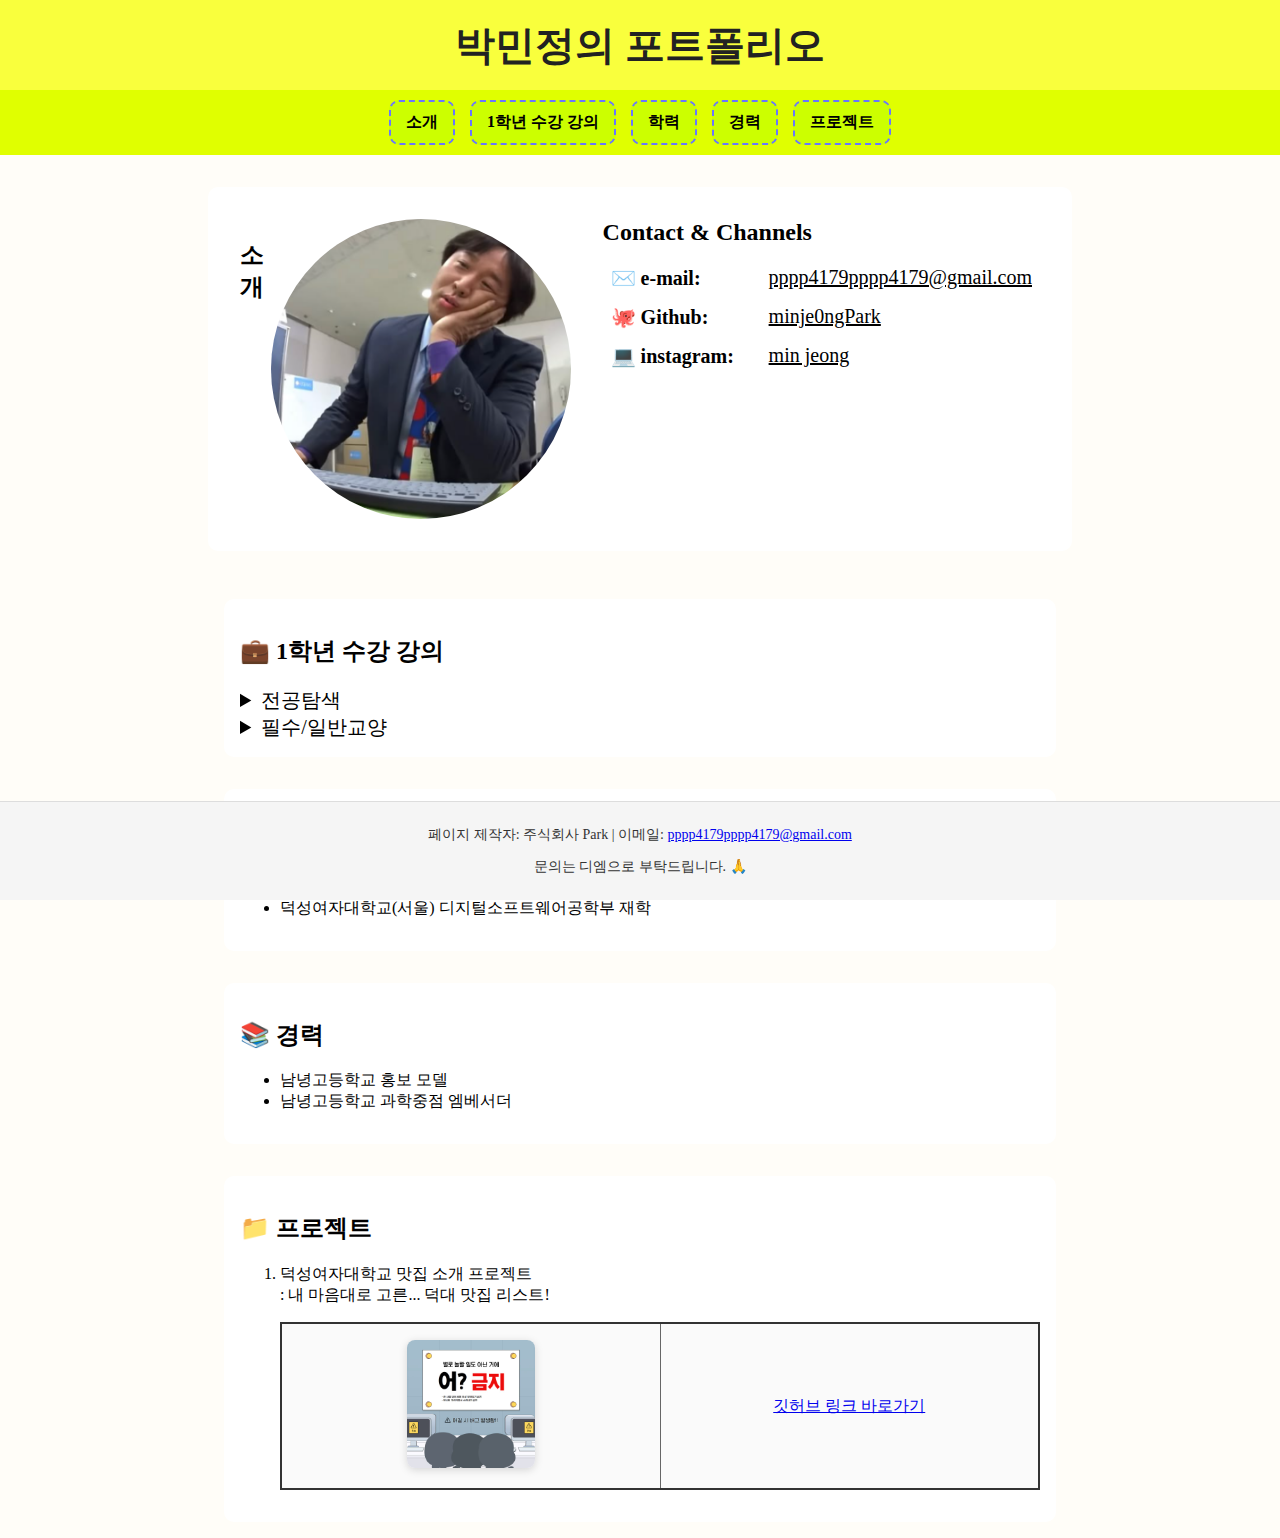
<file: index.html>
<!DOCTYPE html>
<html>
  <head>
    <meta charset="utf-8">
    <title>Portfolio of Minjeong Park</title>
    
    <!-- 외부 CSS 파일 연결 -->
    <link rel="stylesheet" type="text/css" href="style.css">
    
    <!-- 페이지 메타데이터 정보 -->
    <meta name="author" content="박민정">
    <meta name="description" content="이 페이지는 박민정 수강생의 포트폴리오 페이지입니다.">
  </head>
  

  <body>
    <!-- 헤더 영역: 포트폴리오 제목 -->
    <header>
      <h1>박민정의 포트폴리오</h1>
    </header>

    <!-- 네비게이션 바: 각 섹션으로 이동할 수 있는 메뉴 -->
    <nav>
      <a href="#overview">소개</a>
      <a href="#one">1학년 수강 강의</a>
      <a href="#education">학력</a>
      <a href="#career">경력</a>
      <a href="#projects">프로젝트</a>
    </nav>

    <!-- 소개 섹션 -->
    <section class="overview" id="overview">
      <h2>소개</h2>
      <!-- 프로필 이미지 -->
      <img src="./media/profile.png" alt="프로필 이미지" class="profile-img">

      <!-- 연락처 및 채널 -->
      <div class="contact">
        <h2>Contact & Channels</h2>
        <!-- 이메일 -->
        <div class="contact-item">
          <span class="label">✉️ e-mail:</span>
          <a href="mailto:pppp4179pppp4179@gmail.com" target="_blank">
            pppp4179pppp4179@gmail.com
          </a>
        </div>

        <!-- Github -->
        <div class="contact-item">
          <span class="label">🐙 Github:</span>
          <a href="https://github.com/minje0ngPark" target="_blank">
            minje0ngPark
          </a>
        </div>

        <!-- Instagram -->
        <div class="contact-item">
          <span class="label">💻 instagram:</span>
          <a href="https://www.instagram.com/verk1eiden/" target="_blank">
            min jeong
          </a>
        </div>
      </div>
    </section>

    <!-- 수강 강의 섹션 -->
    <section class="one" id="career">
      <h2>💼 1학년 수강 강의</h2>

      <!-- 전공탐색 강의 -->
      <details>
        <summary>전공탐색</summary>
        <div>
          <ul>
            <li>심리학의 세계(심리학 전공탐색)</li>
            <li>프로그래밍개론(디지털소프트웨어공학부 전공탐색)</li>
            <li>철학으로 보는 현대 문화(철학 전공탐색)</li>
            <li>4차 산업 혁명과 문헌 정보학의 미래(문헌정보학 전공탐색)</li>
          </ul>
        </div>
      </details>

      <!-- 필수/일반교양 강의 -->
      <details>
        <summary>필수/일반교양</summary>
        <div>
          <ul>
            <li>college English</li>
            <li>컴퓨팅 사고</li>
            <li>미와 예술의 철학적 성찰</li>
            <li>문학의 이해</li>
            <li>덕성인의 기초</li>
            <li>영상 예술과 사회 복지</li>
            <li>심리학에 대한 대표적 오해들</li>
            <li>글로벌 사회의 이해</li>
            <li>스페인어 회화</li>
            <li>이해와 소통 세미나</li>
          </ul>
        </div>
      </details>  
    </section>

    <!-- 학력 섹션 -->
    <section class="education" id="education">
      <h2>🏫 학력</h2>
      <ul>
        <li>남녕고등학교 졸업</li>
        <li>덕성여자대학교(서울) 디지털소프트웨어공학부 재학</li>
      </ul>
    </section>

    <!-- 경력 섹션 -->
    <section class="career" id="research">
      <h2>📚 경력</h2>
      <ul>
        <li>남녕고등학교 홍보 모델</li>
        <li>남녕고등학교 과학중점 엠베서더</li>
      </ul>
    </section>

    <!-- 프로젝트 섹션 -->
    <section class="projects" id="projects">
      <h2>📁 프로젝트</h2>
      <ol>
        <li>
          덕성여자대학교 맛집 소개 프로젝트<br>
          : 내 마음대로 고른... 덕대 맛집 리스트!

          <!-- 프로젝트 테이블 (이미지 + 링크) -->
          <div class="project-table-wrapper">
            <table class="project-table">
              <tr>
                <td>
                  <!-- 배포된 프로젝트 사이트 링크 -->
                  <a href="https://github.com/minje0ngPark/duksung_diner" target="_blank">
                    <img src="./media/meme.jpeg" alt="프로젝트 1" />
                  </a>
                </td>
                <td>
                  <!-- 깃허브 링크 -->
                  <a href="https://github.com/minje0ngPark/duksung_diner">
                    깃허브 링크 바로가기
                  </a>
                </td>
              </tr>
            </table>
          </div>
        </li>
      </ol>
    </section>
  </body>
  <!-- 페이지 하단에 항상 표시될 꼬리말 -->
  <footer>
    <p>페이지 제작자: 주식회사 Park | 이메일: <a href="mailto:pppp4179pppp4179@gmail.com">pppp4179pppp4179@gmail.com</a></p>
    <p>문의는 디엠으로 부탁드립니다. 🙏</p>
  </footer>
</html>
</file>
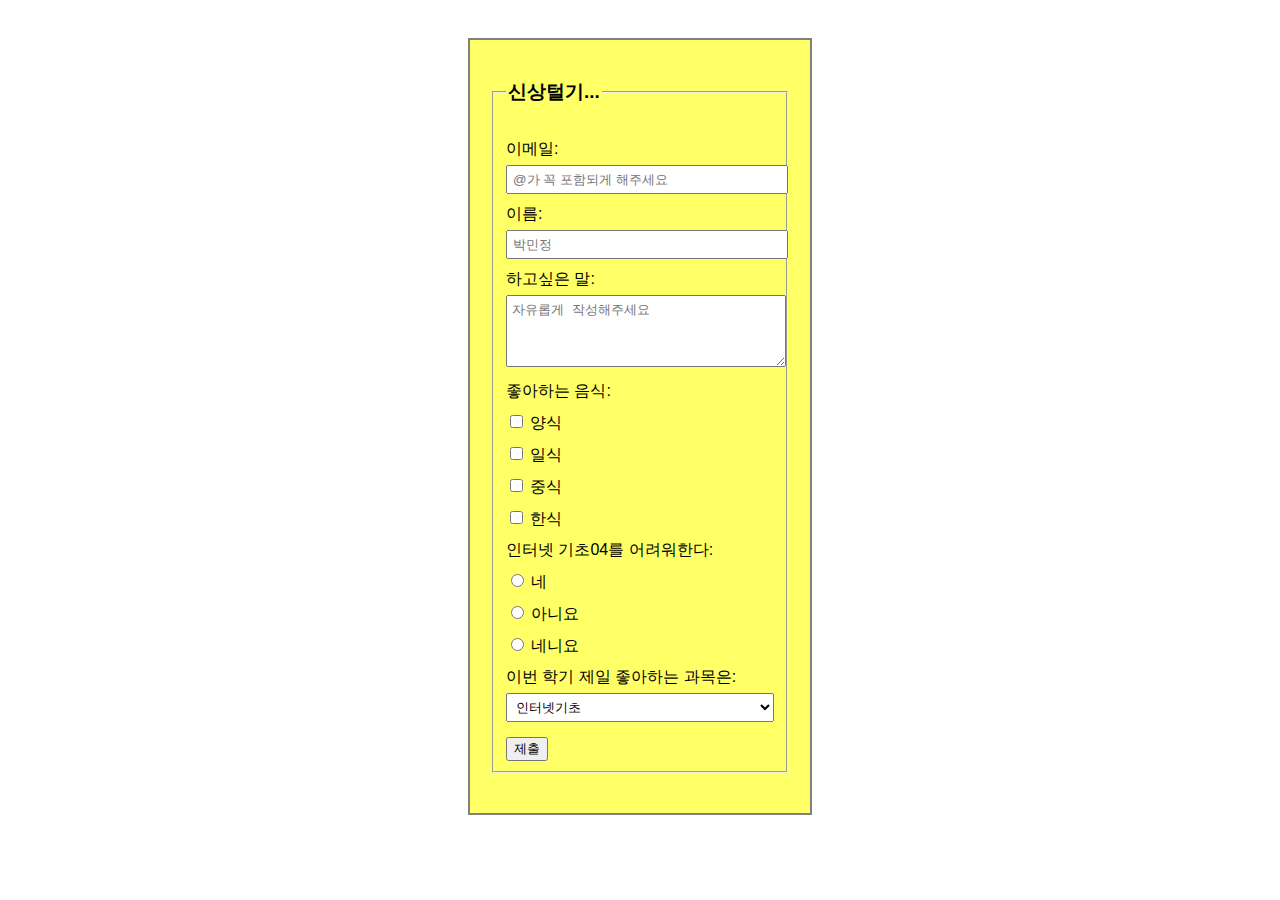
<file: form.html>
<!DOCTYPE html>
<html lang="ko">
<head>
  <meta charset="UTF-8">
  <title>수업중 응답 설문</title>
  <style>
    body {
      display: flex;
      justify-content: center;
      gap: 40px;
      padding: 30px;
      font-family: Arial, sans-serif;
    }

    form {
      padding: 20px;
      width: 300px;
      border: 2px solid gray;
    }

    fieldset {
      margin-bottom: 20px;
    }

    label {
      display: block;
      margin-top: 10px;
    }

    input[type="text"],
    input[type="email"],
    input[list],
    textarea,
    select {
      width: 100%;
      padding: 5px;
      margin-top: 5px;
    }

    textarea {
      height: 60px;
    }

    .yellow {
      background-color: #ffff66;
    }

    .blue {
      background-color: #66ffff;
    }

    .radio-group,
    .checkbox-group {
      margin-top: 10px;
    }

    .submit-btn {
      margin-top: 15px;
    }

    h3 {
      text-align: center;
    }
  </style>
</head>
<body>
  <!-- 신상털기 -->
  <form id="form-no-answer" class="yellow" onsubmit="submitNoAnswer(event)">
    <fieldset>
      <legend><h3>신상털기...</h3></legend>
  
      <label>이메일:
        <input type="email" name="email" placeholder="@가 꼭 포함되게 해주세요" required>
      </label>
  
      <label>이름:
        <input type="text" name="name" list="nameList" placeholder="박민정" required>
      </label>
  
      <label>하고싶은 말:
        <textarea name="word" placeholder="자유롭게 작성해주세요"></textarea>
      </label>
  
      <div class="checkbox-group">
        <label>좋아하는 음식:</label>
        <label><input type="checkbox" name="offering" value="양식"> 양식</label>
        <label><input type="checkbox" name="offering" value="일식"> 일식</label>
        <label><input type="checkbox" name="offering" value="중식"> 중식</label>
        <label><input type="checkbox" name="offering" value="한식"> 한식</label>
      </div>
  
      <div class="radio-group">
        <label>인터넷 기초04를 어려워한다:</label>
        <label><input type="radio" name="callMichael" value="네"> 네</label>
        <label><input type="radio" name="callMichael" value="아니요"> 아니요</label>
        <label><input type="radio" name="callMichael" value="네니요"> 네니요</label>
      </div>
  
      <label>이번 학기 제일 좋아하는 과목은:
        <select name="favoriteSubject">
          <option value="인터넷기초">인터넷기초</option>
          <option value="말고는">말고는</option>
          <option value="딱히">딱히</option>
        </select>
      </label>
  
      <button type="submit" class="submit-btn">제출</button>
    </fieldset>
  </form>

<script> //웹앱 자바스크립트
  function submitNoAnswer(event) {
    event.preventDefault();

    const form = document.getElementById("form-no-answer");
    const data = new FormData(form);

    // checkbox 여러 개 선택된 값 수동으로 수집
    const offerings = [];
    form.querySelectorAll('input[name="offering"]:checked').forEach(el => offerings.push(el.value));
    data.set("offering", offerings.join(", "));

    // 실제 전송
    fetch("https://script.google.com/macros/s/AKfycbxWb8MWWrSFrTQCNoyDOivgDgOqF-GEBwFpEb952-FTFbmWz-UWrlLZyt5T0VrJb-mW/exec", {
      method: "POST",
      body: new URLSearchParams(data)
    }).then(() => {
      alert("제출 완료!");
      form.reset(); // 입력 초기화
    }).catch(err => {
      alert("제출 실패: " + err.message);
    });
  }
</script>
</file>
<file: style.css>
body {
  margin: 0;
  padding: 0;
  display: flex;
  flex-direction: column;
  align-items: center;
  background-color: #fffdf8; /* 따뜻한 배경색 */
}

/* 헤더 스타일 */
header {
  background-color: rgb(249, 255, 61); /* 형광 연노랑 */
  width: 100%;
  height: 10vh;
  display: flex;
  align-items: center;
  justify-content: center;
}

/* 제목 (포트폴리오) */
h1 {
  color: #222;
  font-size: 2.5rem;
  text-shadow: none; /* 그림자 제거로 깔끔하게 */
  margin: 0;
}

/* 네비게이션 바 */
nav {
  width: 100%;
  display: flex;
  justify-content: center;
  flex-wrap: wrap;
  gap: 15px;
  background-color: #e0ff00; /* 더 형광 느낌의 노랑 */
  padding: 10px 0;
  position: sticky;
  top: 0;
  z-index: 10;
}

/* 네비 항목 B급 감성 */
nav a {
  padding: 10px 15px;
  background-color: #ccff00;
  border: 2px dashed rgb(105, 118, 255);
  border-radius: 10px;
  text-decoration: none;
  color: black;
  font-weight: bold;
  transition: all 0.2s ease-in-out;
}

nav a:hover {
  background-color: hotpink;
  color: white;
  transform: rotate(-2deg) scale(1.1);
}

/* 테이블 기본 설정 */
table {
  border-collapse: collapse;
  width: 100%;
}

/* 모든 테이블 셀 */
th, td {
  border: 1px solid #ccc;
  padding: 12px;
  text-align: center;
  transition: background-color 0.3s, color 0.3s;
}

th:hover,
td:hover {
  background-color: #fffb73; /* 형광 노랑 */
  color: #ff2e63;            /* 핫핑크 느낌 */
  cursor: pointer;
}

/* 프로필 섹션 */
.overview {
  display: flex;
  max-width: 800px;
  width: 100%;
  background: white;
  margin: 2rem;
  padding: 2rem;
  border-radius: 10px;
}

.profile-img {
  width: 300px;
  height: 300px;
  border-radius: 50%;
  margin-right: 2rem;
}

/*Contact 스타일 */
.contact h2 {
  margin-top: 0;
}

.contact-item {
  display: flex;
  gap: 0.5rem;
  margin: 0.5rem;
}

.label {
  width: 150px;
  font-size: 20px;
  font-weight: bold;
}

.contact a {
  display: block;
  margin-bottom: 0.5rem;
  font-size: 20px;
  color: black;
}

/* 경력, 학력, 1학년 수강, 프로젝트 공통 스타일 */
.career, .education, .one, .projects {
  max-width: 800px;
  width: 100%;
  background: white;
  margin: 1rem;
  padding: 1rem;
  border-radius: 10px;
}

summary {
  font-size: 20px;
}

/* 프로젝트 테이블 */
.project-table-wrapper {
  justify-content: center;
  margin-top: 1rem;
}

.project-table {
  border-collapse: collapse;
  border: 2px solid #333;
}

.project-table td {
  border: 1px solid #666;
  width: 10vw;
  padding: 1rem;
  text-align: center;
  background-color: #fafafa;
}

.project-table img {
  width: 10vw;
  height: auto;
  border-radius: 8px;
  box-shadow: 0 2px 8px rgba(0, 0, 0, 0.15);
  transition: transform 0.3s ease;
}

.project-table img:hover {
  transform: scale(1.05);
}

/*footer 고정 스타일 적용*/
footer {
  position: fixed; /*항상 화면 아래에 고정*/
  bottom: 0;
  left: 0;
  width: 100%;
  background-color: #f5f5f5; /*연한 배경색*/
  color: #333;
  text-align: center;
  padding: 10px 0;
  font-size: 14px;
  border-top: 1px solid #ddd;
}
</file>
